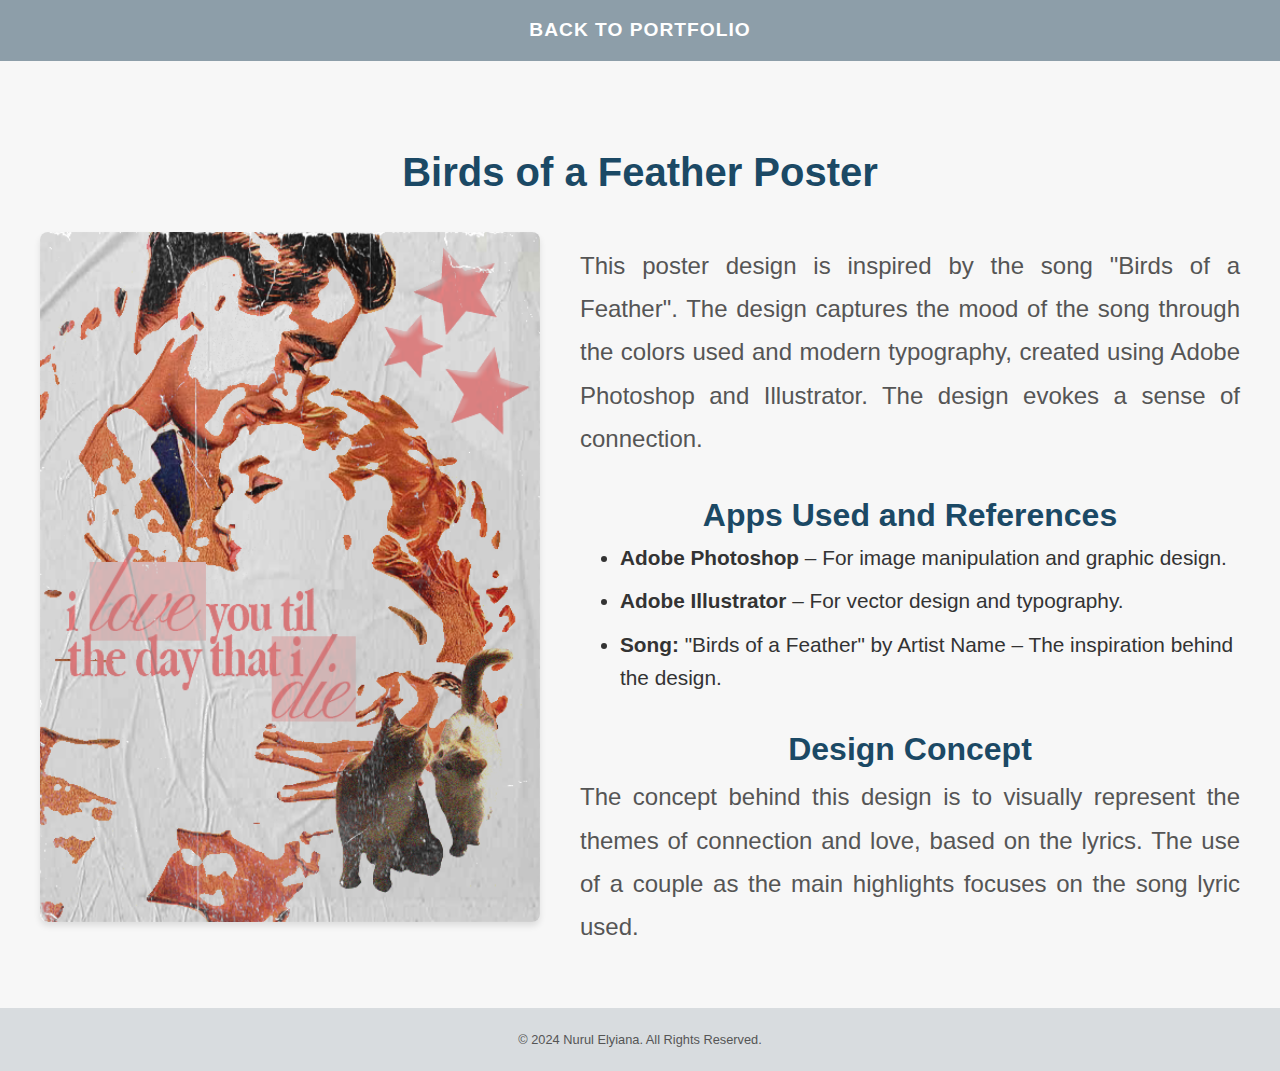
<file: work1.html>
<!DOCTYPE html>
<html lang="en">
<head>
    <meta charset="UTF-8">
    <meta name="viewport" content="width=device-width, initial-scale=1.0">
    <title>Project 1: Graphic Design</title>
    <link rel="stylesheet" href="styles2.css">
</head>
<body>
    <header>
        <nav>
            <a href="index.html#projects">Back to Portfolio</a>
        </nav>
    </header>

    <main>
        <section class="project-overview">
            <h1>Birds of a Feather Poster</h1>
            <div class="container">
                <div class="image-section">
                    <img src="images/iloveutilthedaythatidie.png" alt="Design 1" class="project-image">
                </div>

                <div class="text-section">
                    <p>This poster design is inspired by the song "Birds of a Feather". The design captures the mood of the song through the colors used and modern typography, created using Adobe Photoshop and Illustrator. The design evokes a sense of connection.</p>

                    <h2>Apps Used and References</h2>
                    <ul>
                        <li><strong>Adobe Photoshop</strong> – For image manipulation and graphic design.</li>
                        <li><strong>Adobe Illustrator</strong> – For vector design and typography.</li>
                        <li><strong>Song:</strong> "Birds of a Feather" by Artist Name – The inspiration behind the design.</li>
                    </ul>

                    <h2>Design Concept</h2>
                    <p>The concept behind this design is to visually represent the themes of connection and love, based on the lyrics. The use of a couple as the main highlights focuses on the song lyric used.</p>

                </div>
            </div>
        </section>
    </main>

    <footer>
        <p style="text-align:center;">&copy; 2024 Nurul Elyiana. All Rights Reserved.</p>
    </footer>
</body>
</html>
</file>
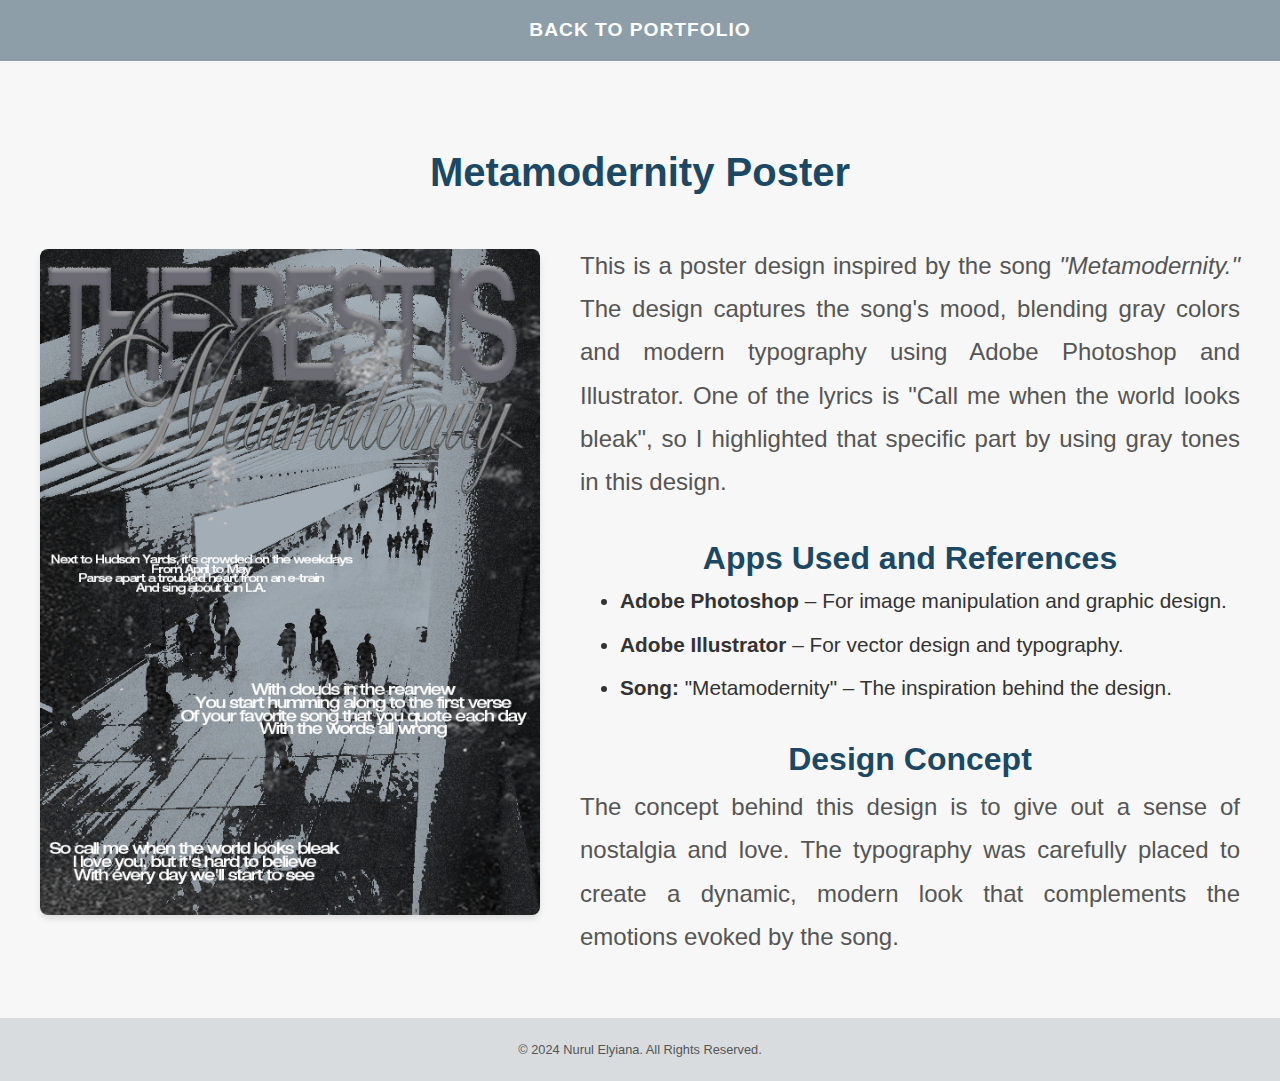
<file: work2.html>
<!DOCTYPE html>
<html lang="en">
<head>
    <meta charset="UTF-8">
    <meta name="viewport" content="width=device-width, initial-scale=1.0">
    <title>Project 1: Graphic Design</title>
    <link rel="stylesheet" href="styles2.css"> <!-- Link to your specific styles for WORK1 -->
</head>
<body>
    <header>
        <nav>
            <a href="index.html#projects">Back to Portfolio</a>
        </nav>
    </header>

    <main>
        <section class="project-overview">
            <h1>Metamodernity Poster</h1>
            <div class="container">
                <!-- Image Section -->
                <div class="image-section">
                    <img src="images/metamodernity.png" alt="Graphic Design Project Image" class="project-image">
                </div>

                <!-- Text Section -->
                <div class="text-section">
                    <p>This is a poster design inspired by the song <em>"Metamodernity."</em> The design captures the song's mood, blending gray colors and modern typography using Adobe Photoshop and Illustrator. One of the lyrics is "Call me when the world looks bleak", so I highlighted that specific part by using gray tones in this design.</p>

                    <h2>Apps Used and References</h2>
                    <ul>
                        <li><strong>Adobe Photoshop</strong> – For image manipulation and graphic design.</li>
                        <li><strong>Adobe Illustrator</strong> – For vector design and typography.</li>
                        <li><strong>Song:</strong> "Metamodernity" – The inspiration behind the design.</li>
                    </ul>

                    <h2>Design Concept</h2>
                    <p>The concept behind this design is to give out a sense of nostalgia and love. The typography was carefully placed to create a dynamic, modern look that complements the emotions evoked by the song.</p>

                </div>
            </div>
        </section>
    </main>

    <footer>
        <p style="text-align:center;">&copy; 2024 Nurul Elyiana. All Rights Reserved.</p>
    </footer>
</body>
</html>
</file>
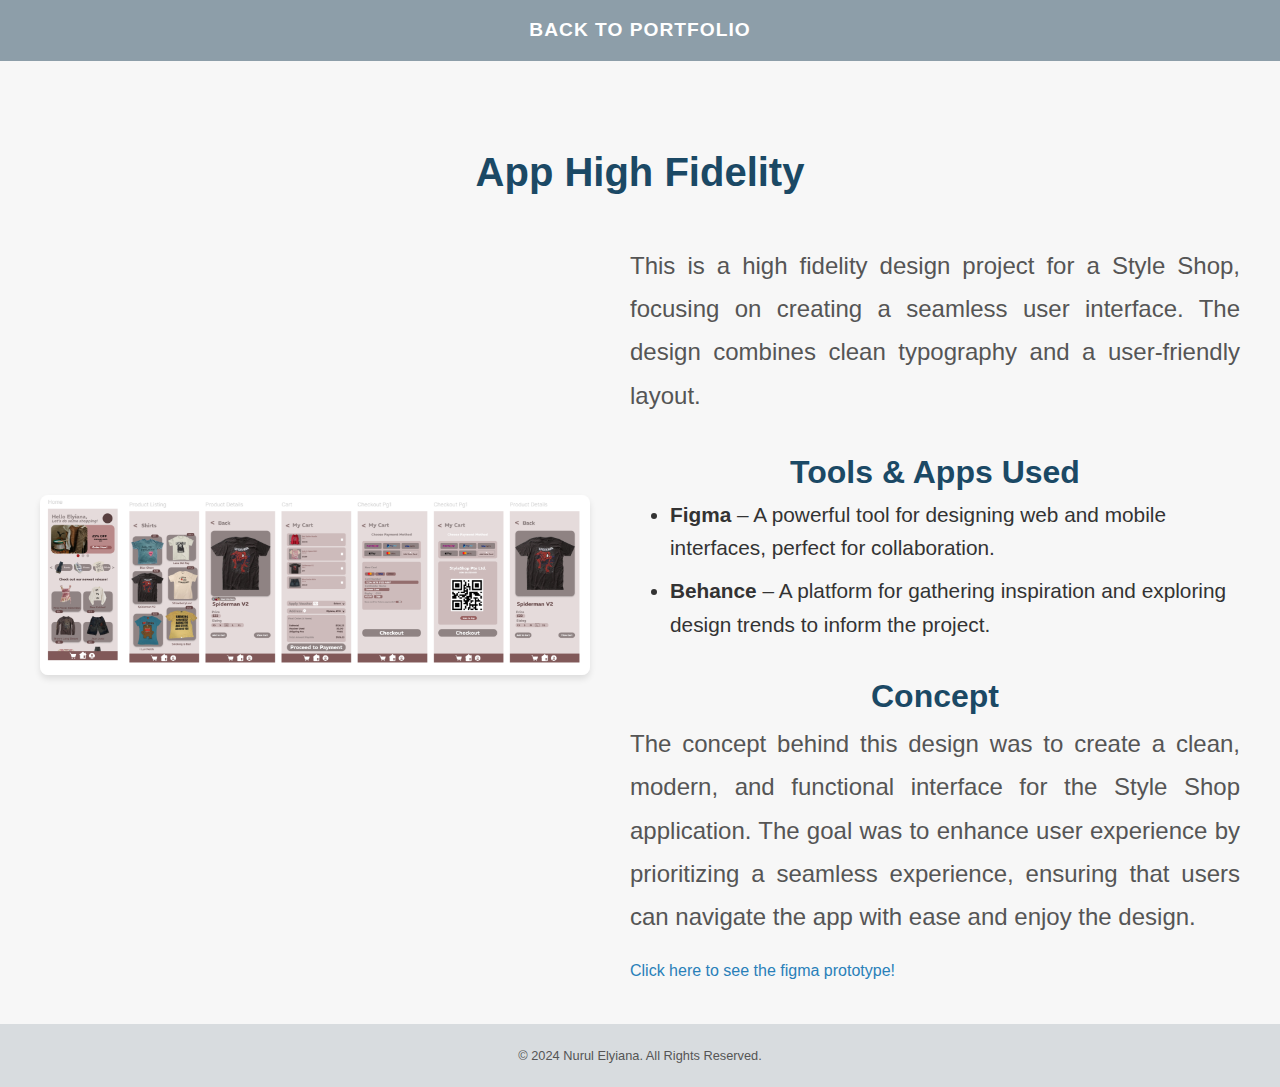
<file: work4.html>
<!DOCTYPE html>
<html lang="en">
<head>
    <meta charset="UTF-8">
    <meta name="viewport" content="width=device-width, initial-scale=1.0">
    <title>Project 4: Graphic Design</title>
    <link rel="stylesheet" href="styles2.css"> <!-- Link to your specific styles for WORK4 -->
</head>
<body>
    <header>
        <nav>
            <a href="index.html#projects">Back to Portfolio</a>
        </nav>
    </header>

    <main>
        <section class="project-overview">
            <h1>App High Fidelity</h1>
            <div class="container">
                <!-- Image Section -->
                <div class="image-sections">
                    <img src="images/highfidelity.png" alt="Graphic Design Project Image" class="project-image">
                </div>

                <!-- Text Section -->
                <div class="text-section">
                    <p>This is a high fidelity design project for a Style Shop, focusing on creating a seamless user interface. The design combines clean typography and a user-friendly layout.</p>

                    <h2>Tools & Apps Used</h2>
                    <ul>
                        <li><strong>Figma</strong> – A powerful tool for designing web and mobile interfaces, perfect for collaboration.</li>
                        <li><strong>Behance</strong> – A platform for gathering inspiration and exploring design trends to inform the project.</li>
                    </ul>

                    <h2>Concept</h2>
                    <p>The concept behind this design was to create a clean, modern, and functional interface for the Style Shop application. The goal was to enhance user experience by prioritizing a seamless experience, ensuring that users can navigate the app with ease and enjoy the design.</p>

                    <a href="https://www.figma.com/proto/qrErVXkXrozbd8DWsE6SGH/Styleshot-Fidelity?node-id=5-125&starting-point-node-id=5%3A125" target="_blank">Click here to see the figma prototype!</a>
                </div>
                </div>
            </div>
        </section>
    </main>

    <footer>
        <p style="text-align:center;">&copy; 2024 Nurul Elyiana. All Rights Reserved.</p>
    </footer>
</body>
</html>
</file>
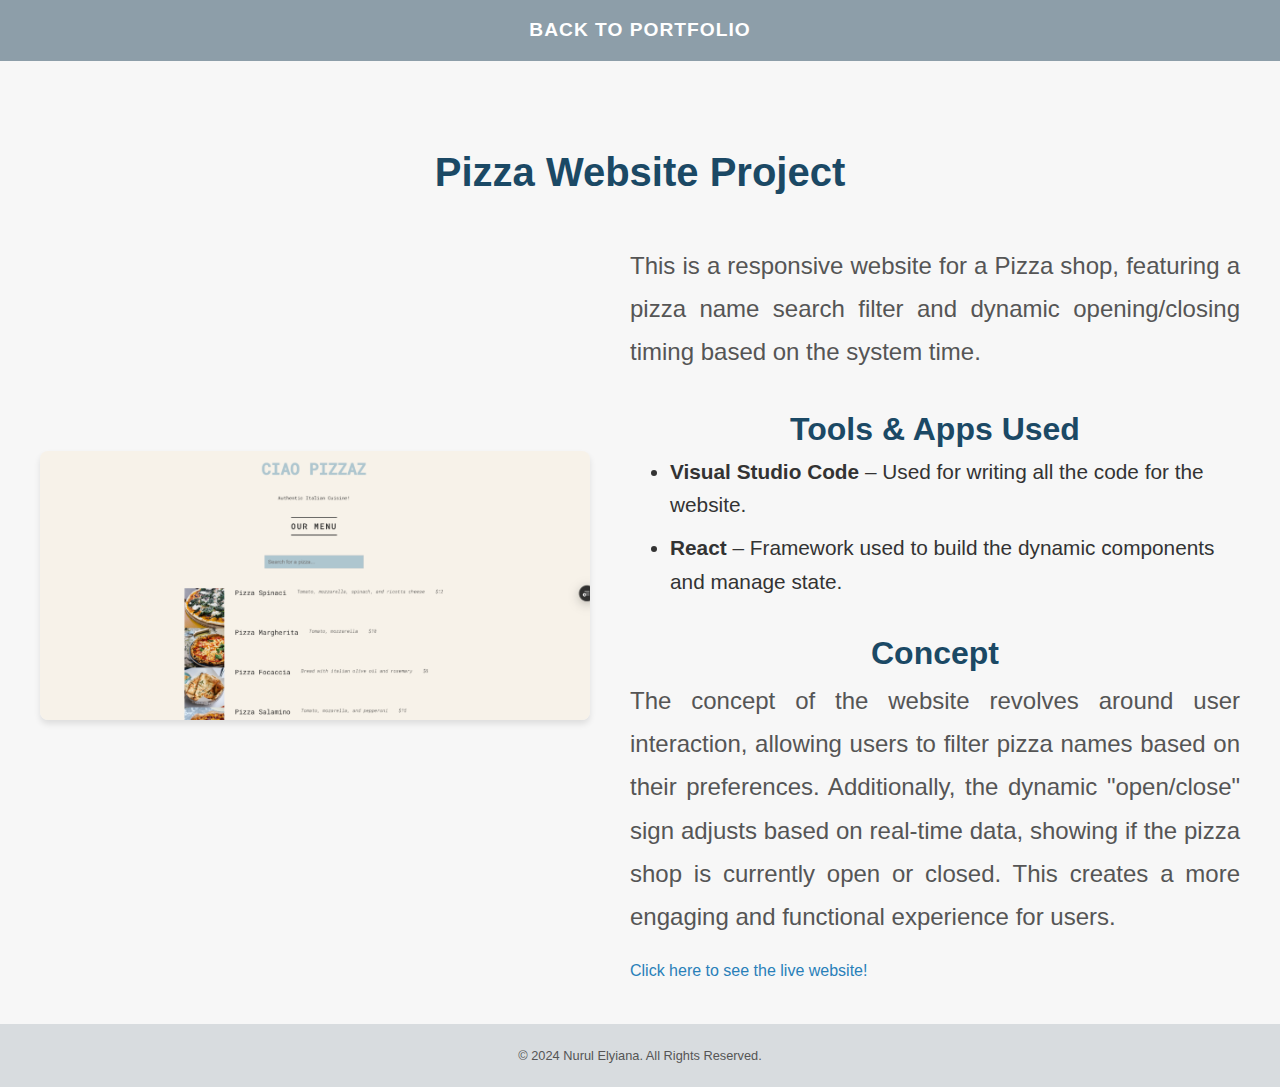
<file: work5.html>
<!DOCTYPE html>
<html lang="en">
<head>
    <meta charset="UTF-8">
    <meta name="viewport" content="width=device-width, initial-scale=1.0">
    <title>Pizza Website Project</title>
    <link rel="stylesheet" href="styles2.css"> <!-- Link to your specific styles for WORK1 -->
</head>
<body>
    <header>
        <nav>
            <a href="index.html#projects">Back to Portfolio</a>
        </nav>
    </header>

    <main>
        <section class="project-overview">
            <h1>Pizza Website Project</h1>
            <div class="container">
                <!-- Image Section -->
                <div class="image-sections">
                    <img src="images/pizzaApp.png" alt="Pizza Website Project Image" class="project-image">
                </div>

                <!-- Text Section -->
                <div class="text-section">
                    <p>This is a responsive website for a Pizza shop, featuring a pizza name search filter and dynamic opening/closing timing based on the system time.</p>

                    <h2>Tools & Apps Used</h2>
                    <ul>
                        <li><strong>Visual Studio Code</strong> – Used for writing all the code for the website.</li>
                        <li><strong>React</strong> – Framework used to build the dynamic components and manage state.</li>
                    </ul>

                    <h2>Concept</h2>
                    <p>The concept of the website revolves around user interaction, allowing users to filter pizza names based on their preferences. Additionally, the dynamic "open/close" sign adjusts based on real-time data, showing if the pizza shop is currently open or closed. This creates a more engaging and functional experience for users.</p>

                    <a href="https://pizza-app-omega-gules.vercel.app/" target="_blank">Click here to see the live website!</a>
                </div>
            </div>
        </section>
    </main>

    <footer>
        <p style="text-align:center;">&copy; 2024 Nurul Elyiana. All Rights Reserved.</p>
    </footer>
</body>
</html>
</file>
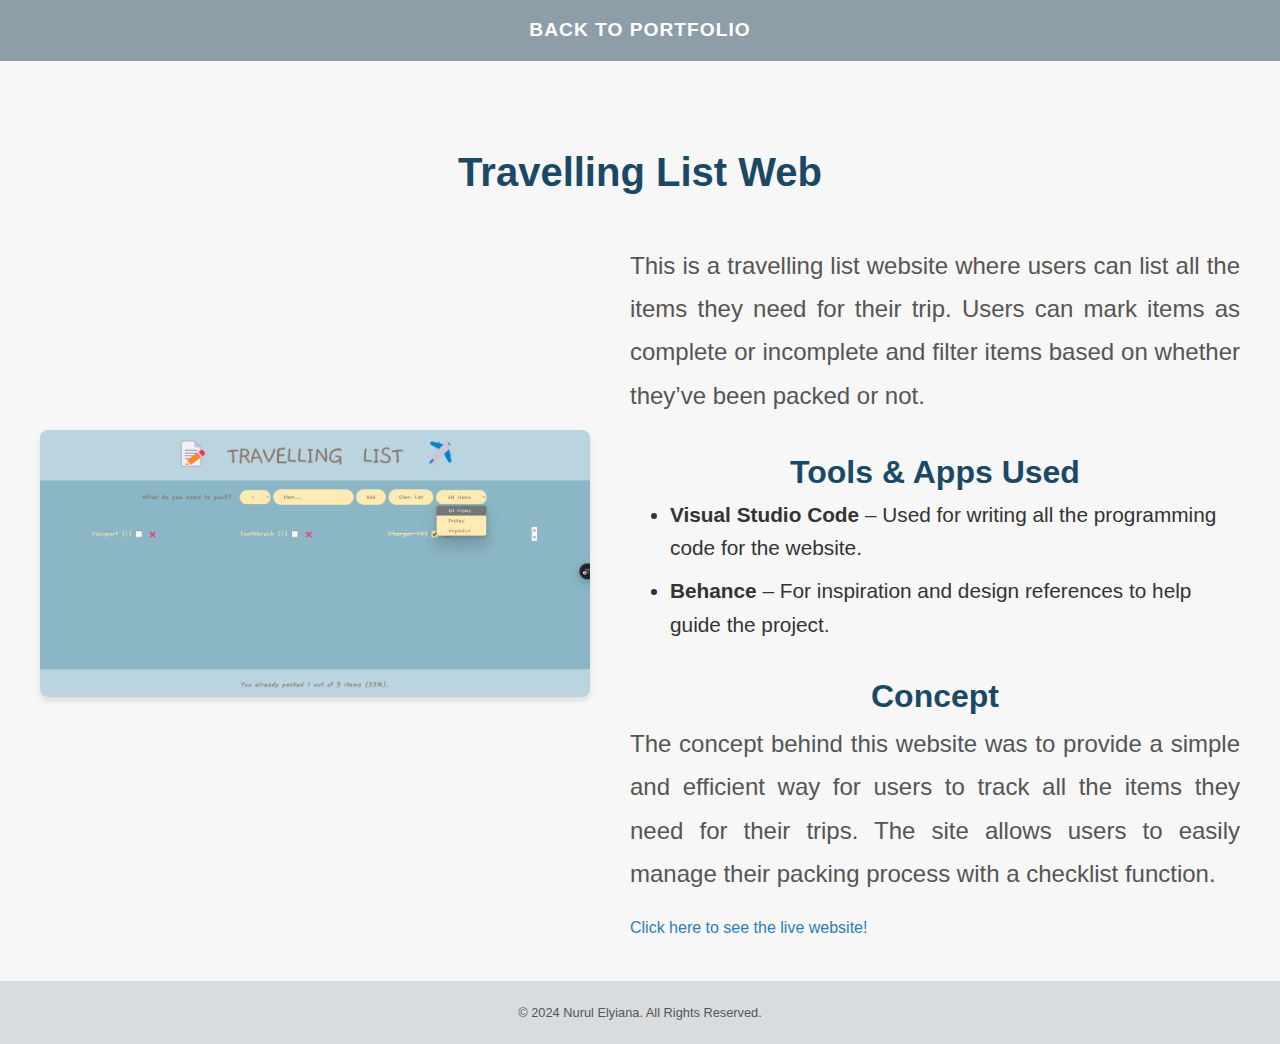
<file: work7.html>
<!DOCTYPE html>
<html lang="en">
<head>
    <meta charset="UTF-8">
    <meta name="viewport" content="width=device-width, initial-scale=1.0">
    <title>Project 7: Travelling List Web</title>
    <link rel="stylesheet" href="styles2.css"> <!-- Link to your specific styles for WORK7 -->
</head>
<body>
    <header>
        <nav>
            <a href="index.html#projects">Back to Portfolio</a>
        </nav>
    </header>

    <main>
        <section class="project-overview">
            <h1>Travelling List Web</h1>
            <div class="container">
                <!-- Image Section -->
                <div class="image-sections">
                    <img src="images/travelList.png" alt="Travelling List Web Project" class="project-image">
                </div>

                <!-- Text Section -->
                <div class="text-section">
                    <p>This is a travelling list website where users can list all the items they need for their trip. Users can mark items as complete or incomplete and filter items based on whether they’ve been packed or not.</p>

                    <h2>Tools & Apps Used</h2>
                    <ul>
                        <li><strong>Visual Studio Code</strong> – Used for writing all the programming code for the website.</li>
                        <li><strong>Behance</strong> – For inspiration and design references to help guide the project.</li>
                    </ul>

                    <h2>Concept</h2>
                    <p>The concept behind this website was to provide a simple and efficient way for users to track all the items they need for their trips. The site allows users to easily manage their packing process with a checklist function.</p>


                    <a href="https://travel-list-app-starter-main-ten.vercel.app/">Click here to see the live website!</a>
                </div>
            </div>
        </section>
    </main>

    <footer>
        <p style="text-align:center;">&copy; 2024 Nurul Elyiana. All Rights Reserved.</p>
    </footer>
</body>
</html>
</file>
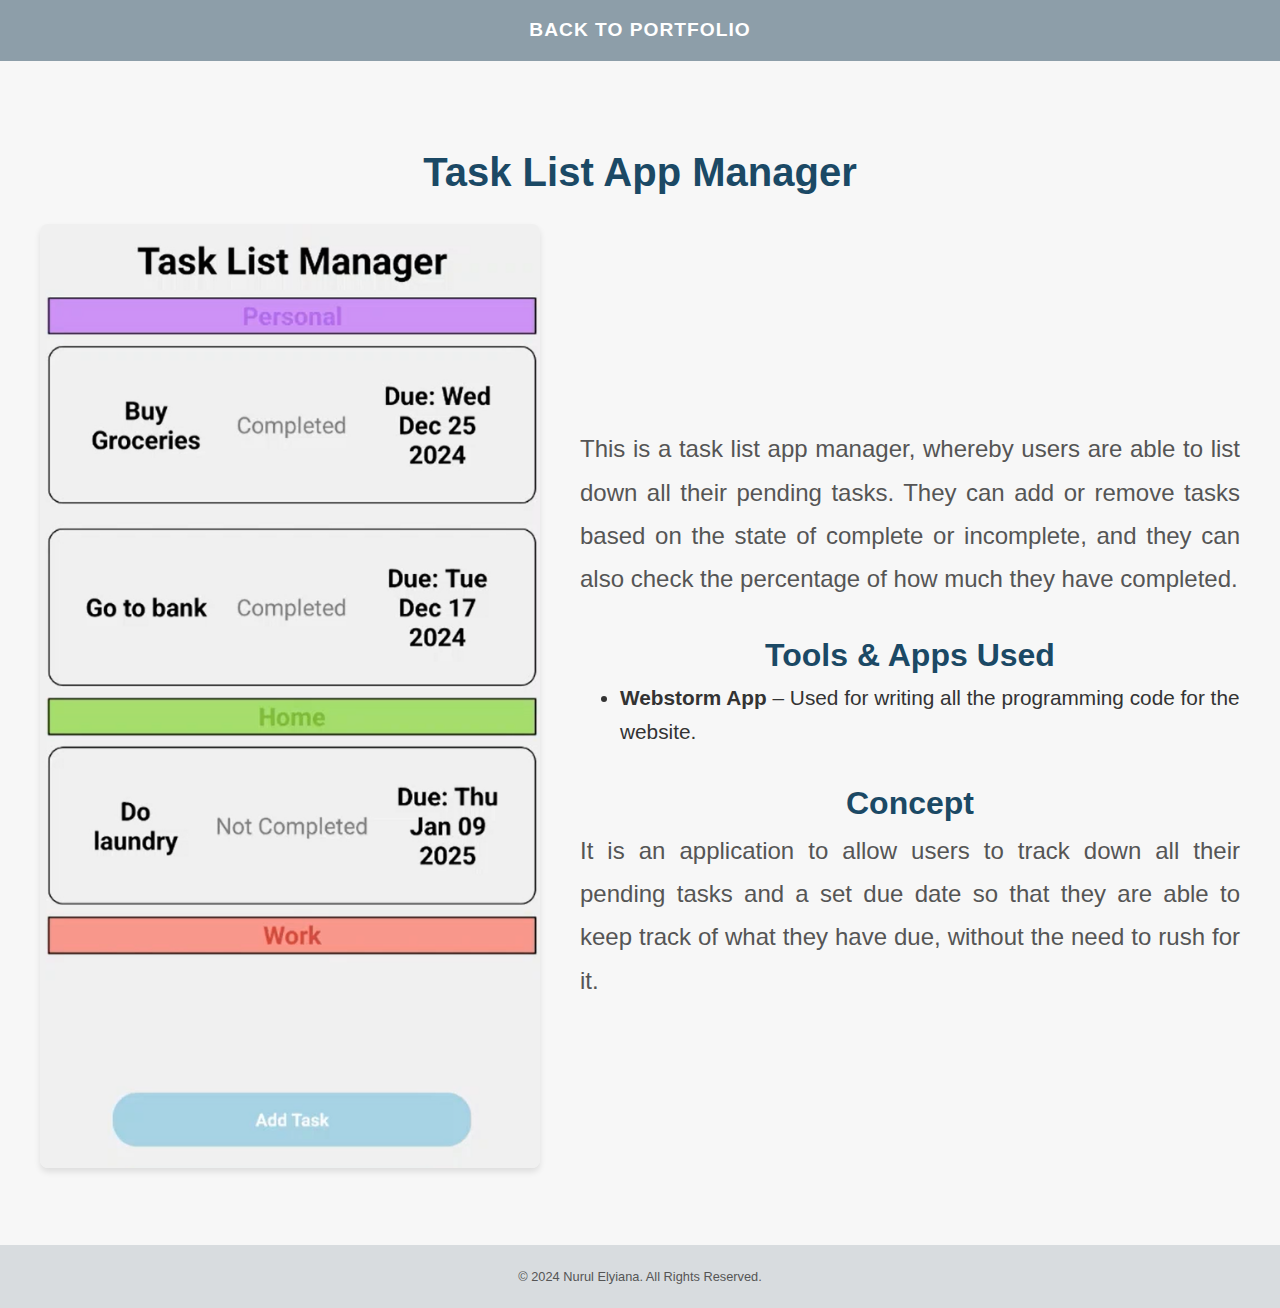
<file: work8.html>
<!DOCTYPE html>
<html lang="en">
<head>
    <meta charset="UTF-8">
    <meta name="viewport" content="width=device-width, initial-scale=1.0">
    <title>Project 7: Travelling List Web</title>
    <link rel="stylesheet" href="styles2.css"> <!-- Link to your specific styles for WORK7 -->
</head>
<body>
    <header>
        <nav>
            <a href="index.html#projects">Back to Portfolio</a>
        </nav>
    </header>

    <main>
        <section class="project-overview">
            <h1>Task List App Manager</h1>
            <div class="container">
                <!-- Image Section -->
                <div class="image-section">
                    <img src="images/taskList.png" alt="TaskList" class="project-image">
                </div>

                <!-- Text Section -->
                <div class="text-section">
                    <p>This is a task list app manager, whereby users are able to list down all their pending tasks. They can add or remove tasks based on the state of complete or incomplete, and they can also check the percentage of how much they have completed.</p>

                    <h2>Tools & Apps Used</h2>
                    <ul>
                        <li><strong>Webstorm App</strong> – Used for writing all the programming code for the website.</li>
                    </ul>

                    <h2>Concept</h2>
                    <p>It is an application to allow users to track down all their pending tasks and a set due date so that they are able to keep track of what they have due, without the need to rush for it.</p>
                </div>
            </div>
        </section>
    </main>

    <footer>
        <p style="text-align:center;">&copy; 2024 Nurul Elyiana. All Rights Reserved.</p>
    </footer>
</body>
</html>
</file>
<file: styles2.css>
body,
h1,
h2,
h3,
p,
ul {
    margin: 0;
    padding: 0;
}

html {
    scroll-behavior: smooth;
}

body {
    font-family: 'Poppins', sans-serif;
    background-color: #f7f7f7;
    color: #333;
    line-height: 1.6;
    margin: 0;
    padding-top: 60px;
}

h1,
h2,
h3 {
    color: #1B4965;
    text-align: center;
}

p {
    color: #555;
    line-height: 1.8;
    text-align: justify;
}

ul {
    list-style-type: none;
    padding: 0;
}

a {
    text-decoration: none;
    color: #2980b9;
}

a:hover {
    color: #3498db;
}

header nav {
    text-align: center;
    padding: 15px 0;
    background-color: #8d9ea9;
    position: fixed;
    top: 0;
    width: 100%;
    z-index: 1000;
}

header nav a {
    color: white;
    font-size: 1.2rem;
    font-weight: bold;
    padding: 10px 15px;
    text-transform: uppercase;
    letter-spacing: 1px;
    transition: color 0.3s ease;
}

header nav a:hover {
    color: #cddede;
}

/* Project Overview */
.project-overview {
    padding: 80px 20px 40px;
    max-width: 1200px;
    margin: 0 auto;
    text-align: center;

}

.project-overview h1 {
    font-size: 2.5rem;
    color: #1B4965;
    margin-bottom: 20px;
}

.project-overview p {
    font-size: 1.2rem;
    margin-bottom: 30px;
}

/* Flex Container for Image and Text */
.container {
    display: flex;
    justify-content: space-between;
    align-items: center;
    gap: 20px;
    max-width: 1200px;
    margin: 0 auto;
    flex-direction: row;
}

/* Image Section */
.image-section {
    flex: 1 1 45%;
    /* Image will take up 45% of the space */
    max-width: 500px;
    margin-bottom: 30px;
}

.image-sections {
    flex: 1 1 45%;
    /* Image will take up 45% of the space */
    margin-bottom: 30px;
}

.image-section:hover{
    color: #424242; 
  -webkit-transition: all .3s ease-in;
  -moz-transition: all .3s ease-in;
  -ms-transition: all .3s ease-in;
  -o-transition: all .3s ease-in;
  transition: all .3s ease-in;
  opacity: 1;
  transform: scale(1.15);
  -ms-transform: scale(1.15); /* IE 9 */
  -webkit-transform: scale(1.15); /* Safari and Chrome */

}

.image-sections:hover{
    color: #424242; 
  -webkit-transition: all .3s ease-in;
  -moz-transition: all .3s ease-in;
  -ms-transition: all .3s ease-in;
  -o-transition: all .3s ease-in;
  transition: all .3s ease-in;
  opacity: 1;
  transform: scale(1.5);
  -ms-transform: scale(1.5); /* IE 9 */
  -webkit-transform: scale(1.5); /* Safari and Chrome */

}

.project-image {
    width: 100%;
    height: auto;
    border-radius: 8px;
    box-shadow: 0 4px 6px rgba(0, 0, 0, 0.1);
}

/* Text Section */
.text-section {
    flex: 1 1 50%;
    /* Text will take up 50% of the space */
    max-width: 700px;
    margin-top: 20px;
    text-align: left;
    padding-left: 20px;
    /* Adds some space between the image and text */
}

.text-section ul {
    list-style: disc;
    margin-left: 40px;
}

.text-section ul li {
    font-size: 1.3rem;
    margin-bottom: 10px;
}

.text-section h2 {
    font-size: 2rem;
    color: #1B4965;
    margin-top: 30px;
}

.text-section p {
    font-size: 1.5rem;
    margin-bottom: 20px;
}

/* Footer */
footer {
    background-color: #d8dcdf;
    color: #CAE9FF; 
    padding: 20px 0;
    font-size: 0.8rem;
    text-align: center;
}
</file>
